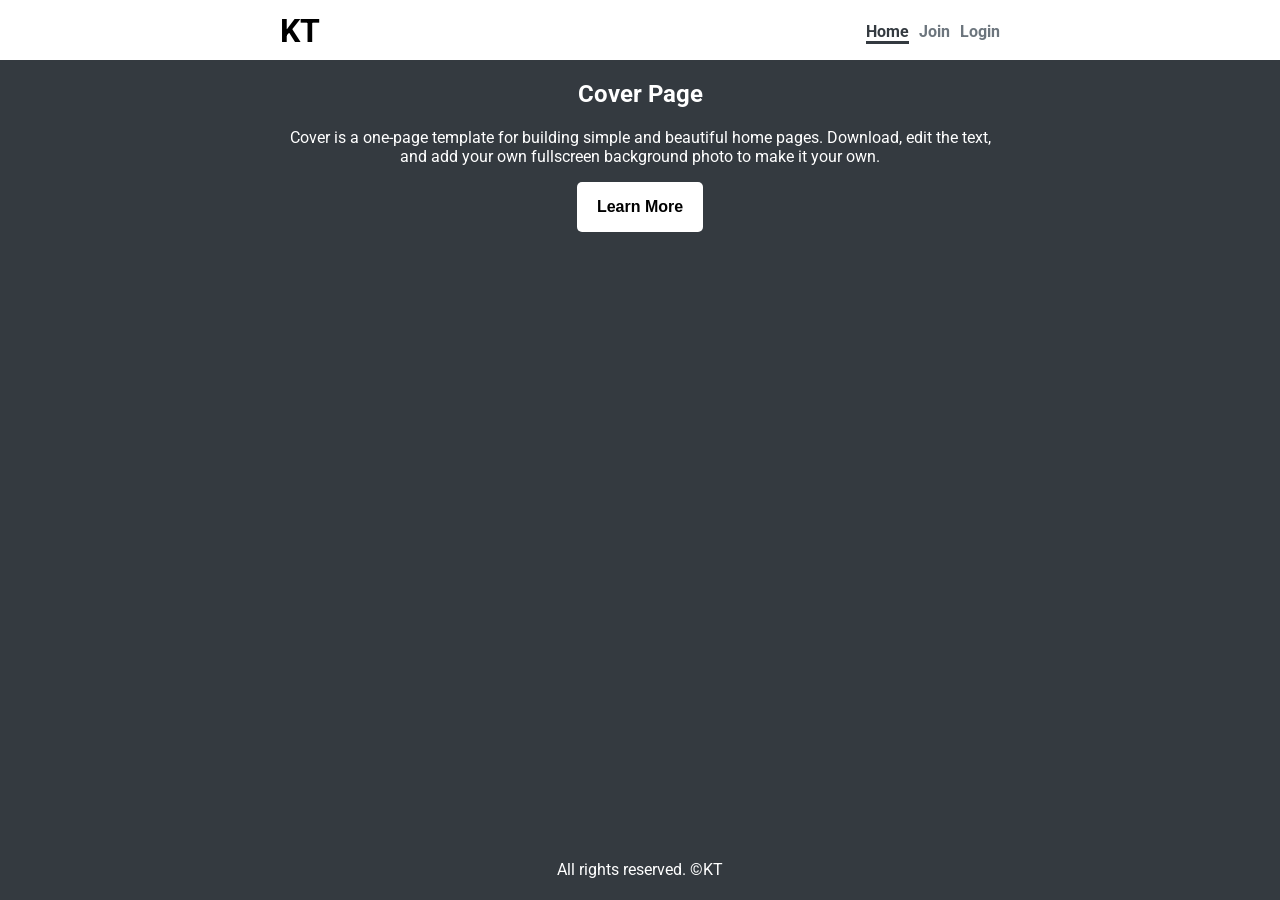
<file: 웹프로그래밍/web/index.html>
<!DOCTYPE html>
<html lang="en">
    <head>
        <meta charset="UTF-8"/>
        <meta name="viewport" content="width=device-width, initial-scale=1.0"/>
        <title>Cover</title>
        <link rel="icon" href="https://www.kt.com/favicon.ico">
        <link rel="stylesheet" href="css/main.css">
        <!-- web font-->
        <link rel="preconnect" href="https://fonts.googleapis.com">
        <link rel="preconnect" href="https://fonts.gstatic.com" crossorigin>
        <link href="https://fonts.googleapis.com/css2?family=Roboto:ital,wght@0,100;0,300;0,400;0,500;0,700;0,900;1,100;1,300;1,400;1,500;1,700;1,900&display=swap" rel="stylesheet">
    </head>
    <body>
        <header>
            <nav>
                <label><b>KT</b></label>
                <!-- ul>(li>a)*3 -->
                <ul>
                    <li><a href="index.html" class="active">Home</a></li>
                    <li><a href="join.html">Join</a></li>
                    <li><a href="login.html">Login</a></li>
                </ul>
            </nav>
        </header>
        <main class="contents">
            <section class="wrap">
                <h1>Cover Page</h1>
                <p>Cover is a one-page template for building simple and beautiful home pages. Download, edit the text, and add your own fullscreen background photo to make it your own.</p>
                <button type="button">Learn More</button>
            </section>
        </main>
        <footer>
            <p>All rights reserved. ©KT</p>
        </footer>
    </body>
</html>

<!-- 질문) 메인 페이지는 꼭 index.html 이던데 왜 그런건가요?? 규칙이 있나요? 
       답) 주소창에서 index.html은 생략이 가능. 따라서 홈페이지명은 index.html이 국룰-->
</file>
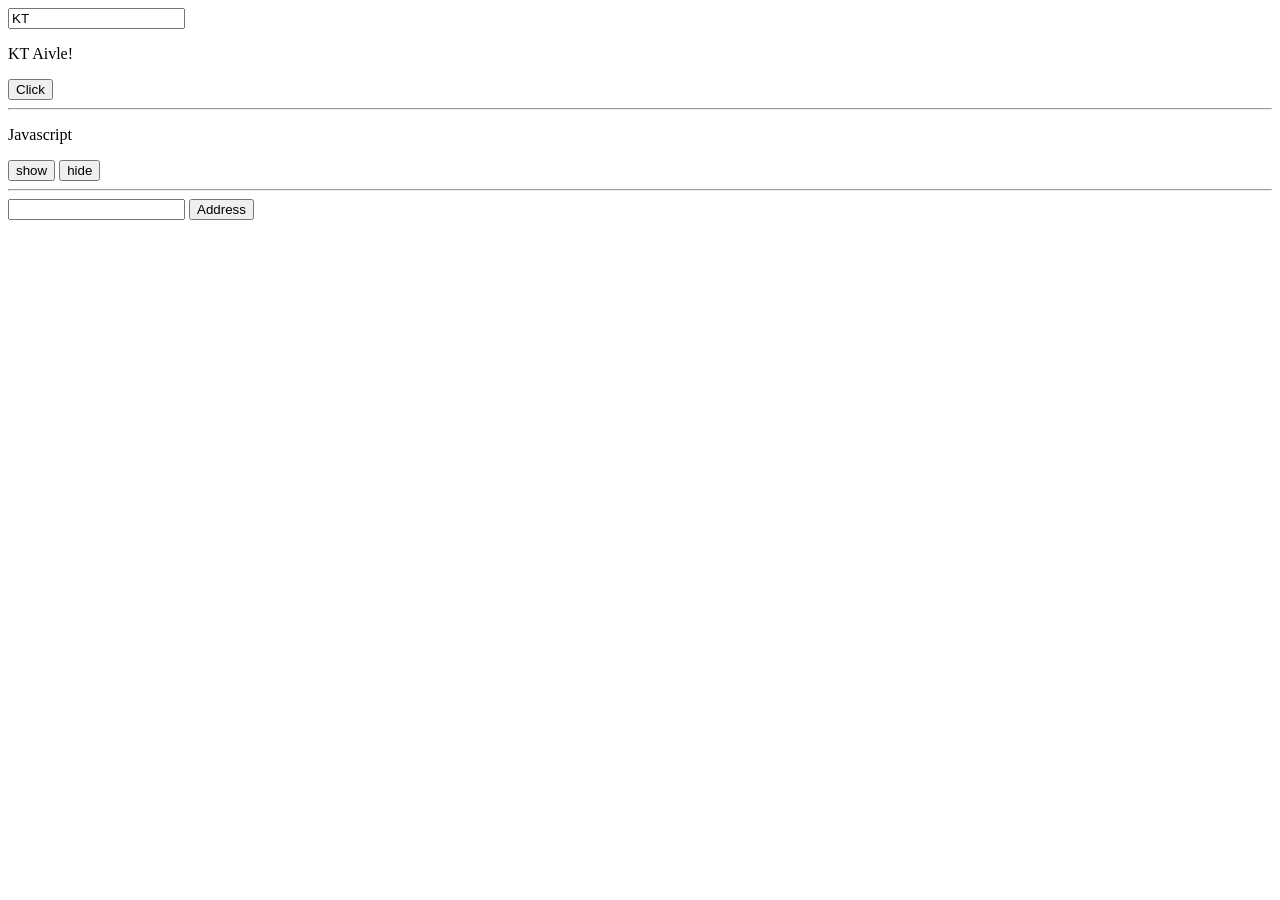
<file: 웹프로그래밍/js_syntax/02_event.html>
<!DOCTYPE html>
<html lang="en">
    <head>
        <meta charset="UTF-8">
        <meta name="viewport" content="width=device-width, initial-scale=1.0"/>
        <title>Document</title>
    </head>
    <body>
        <div>
            <input class="itxt" type="text" value="KT">
            <p class="ptxt">KT Aivle!</p>
            <button class="txt_btn">Click</button>
        </div><hr>
        <p class="ptxt">Javascript</p>
        <div>
            <button class="show">show</button>
            <button class="hide">hide</button>
        </div><hr>
        <div>
            <input class="addr_txt" type="text">
            <button class="addr_btn">Address</button>
        </div>
    </body>
    <script src="https://cdnjs.cloudflare.com/ajax/libs/jquery/3.7.1/jquery.min.js" integrity="sha512-v2CJ7UaYy4JwqLDIrZUI/4hqeoQieOmAZNXBeQyjo21dadnwR+8ZaIJVT8EE2iyI61OV8e6M8PP2/4hpQINQ/g==" crossorigin="anonymous" referrerpolicy="no-referrer"></script>
    <script>
        console.log('hello js!');
        var data1 = document.getElementsByClassName('itxt');
        console.log('data1', data1[0].value);

        var data2 = document.querySelector('.ptxt')
        console.log('data2', data2.textContent);

        /*
        var btn = document.querySelector('.txt_btn');
        btn.addEventListener('click', function(){
            var data3 = document.querySelector('.itxt');
            console.log(data3.value);
            alert(data3.value);
        });
        */

        // jQuery
        $(document).ready(function (){ // html이 모두 준비가 되었을 때 실행
            $('.txt_btn').on('click', function(){
                var data4 = $('.itxt').val();
                console.log(data4);
                $('.ptxt').text(data4);
            });
        });

        $('.show').on('click', function(){
            $('.shtxt').show();
        });

        
        $('.hide').on('click', function(){
            $('.shtxt').hide();
        });

        // Ajax :  비동기 통신
        // 동기: 1번 요청에 대한 응답이 온 다음 2번 요청 실행 가능
        // 비동기: 1번 요청에 대한 응답이 오기 전에 2번 요청 실행 가능
        // 즉, 비동기방식은 응답에 대한 결과의 보장이 없음

        $('.addr_btn').on('click', function() {
            var addr = $('.addr_txt').val();
            console.log(addr);

            var url = 'https://apis.zigbang.com/v2/search?leaseYn=N&q=' + addr + '&serviceType=원룸';
            $.getJSON(url, function(response){
                console.log(response.items);
            })
        })
    </script>
</html>
</file>
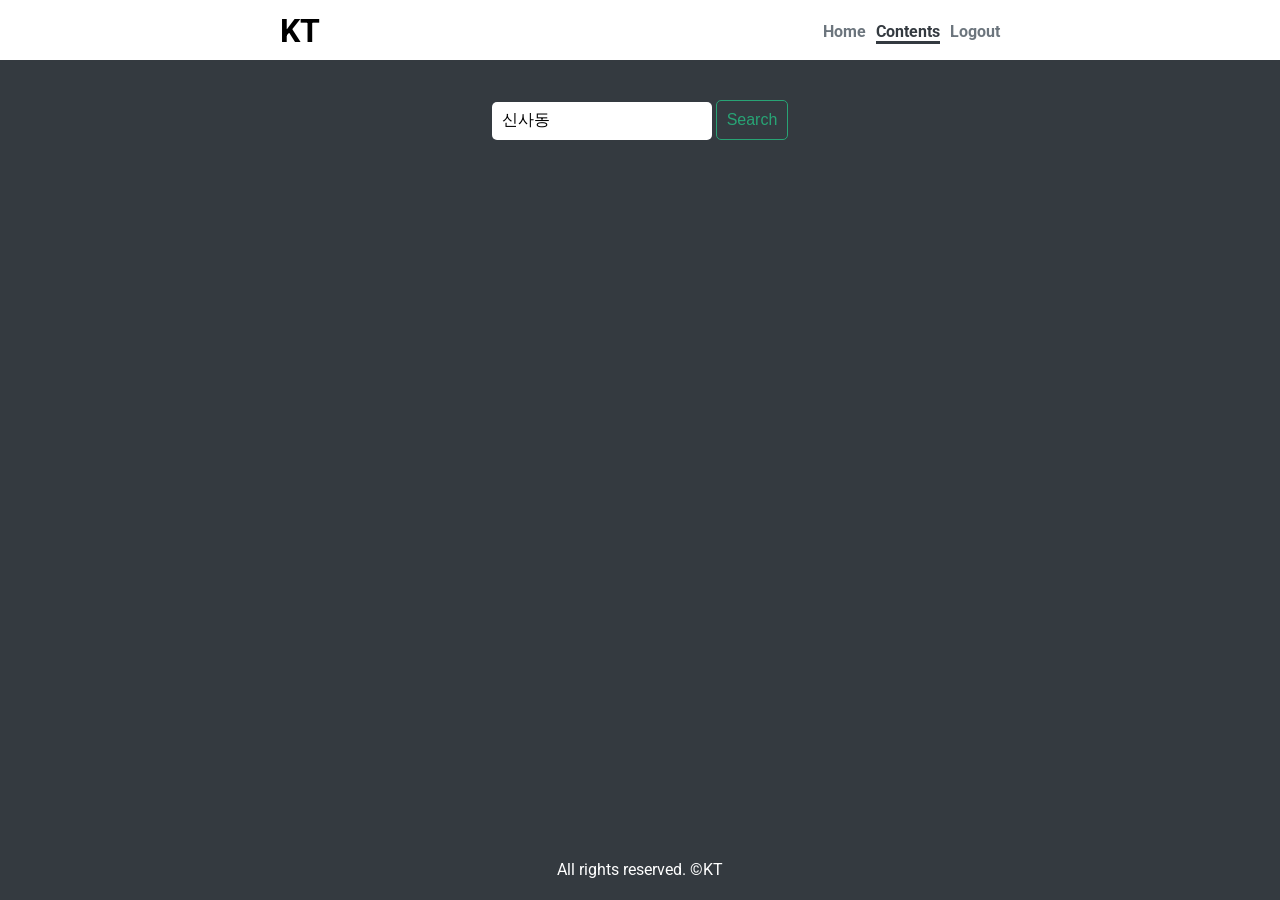
<file: 웹프로그래밍/web/contents.html>
<!DOCTYPE html>
<html lang="en">
    <head>
        <meta charset="UTF-8"/>
        <meta name="viewport" content="width=device-width, initial-scale=1.0"/>
        <title>login</title>
        <link rel="icon" href="https://www.kt.com/favicon.ico">
        <link rel="stylesheet" href="css/main.css">
        <link rel="stylesheet" href="css/contents.css">
        <!-- web font-->
        <link rel="preconnect" href="https://fonts.googleapis.com">
        <link rel="preconnect" href="https://fonts.gstatic.com" crossorigin>
        <link href="https://fonts.googleapis.com/css2?family=Roboto:ital,wght@0,100;0,300;0,400;0,500;0,700;0,900;1,100;1,300;1,400;1,500;1,700;1,900&display=swap" rel="stylesheet">
    </head>
    <body>
        <header>
            <nav>
                <label><b>KT</b></label>
                <ul>
                    <li><a href="contents.html">Home</a></li>
                    <li><a href="contents.html" class="active">Contents</a></li>
                    <li><a href="index.html">Logout</a></li>
                </ul>
            </nav>
        </header>
        <main>
            <section class="wrap">
                <div class="contents-wrap">
                    <input class="input-address" type="text" value="신사동">
                    <button class="search">Search</button>
                </div>
                <div class="contents-wrap table-wrap" style="display: none;">
                    <table>
                        <thead>
                            <tr>
                                <th>#</th>
                                <th>ID</th>
                                <th>Address</th>
                                <th>Latitude</th>
                                <th>Logitude</th>
                                <th>Description</th>
                            </tr>
                        </thead>
                        <tbody>
                            <tr>
                                <td>1</td>
                                <td>1234</td>
                                <td>합정동</td>
                                <td>12.34</td>
                                <td>56.78</td>
                                <td>마포구 합정동</td>
                            </tr>
                            <tr>
                                <td>1</td>
                                <td>1234</td>
                                <td>합정동</td>
                                <td>12.34</td>
                                <td>56.78</td>
                                <td>마포구 합정동</td>
                            </tr>
                        </tbody>
                    </table>
                </div>
            </section>
        </main>
        <footer>
            <p>All rights reserved. ©KT</p>
        </footer>
        <script src="https://cdnjs.cloudflare.com/ajax/libs/jquery/3.7.1/jquery.min.js" integrity="sha512-v2CJ7UaYy4JwqLDIrZUI/4hqeoQieOmAZNXBeQyjo21dadnwR+8ZaIJVT8EE2iyI61OV8e6M8PP2/4hpQINQ/g==" crossorigin="anonymous" referrerpolicy="no-referrer"></script>
        <script src="js/contents.js"></script>
    </body>
</html>
</file>
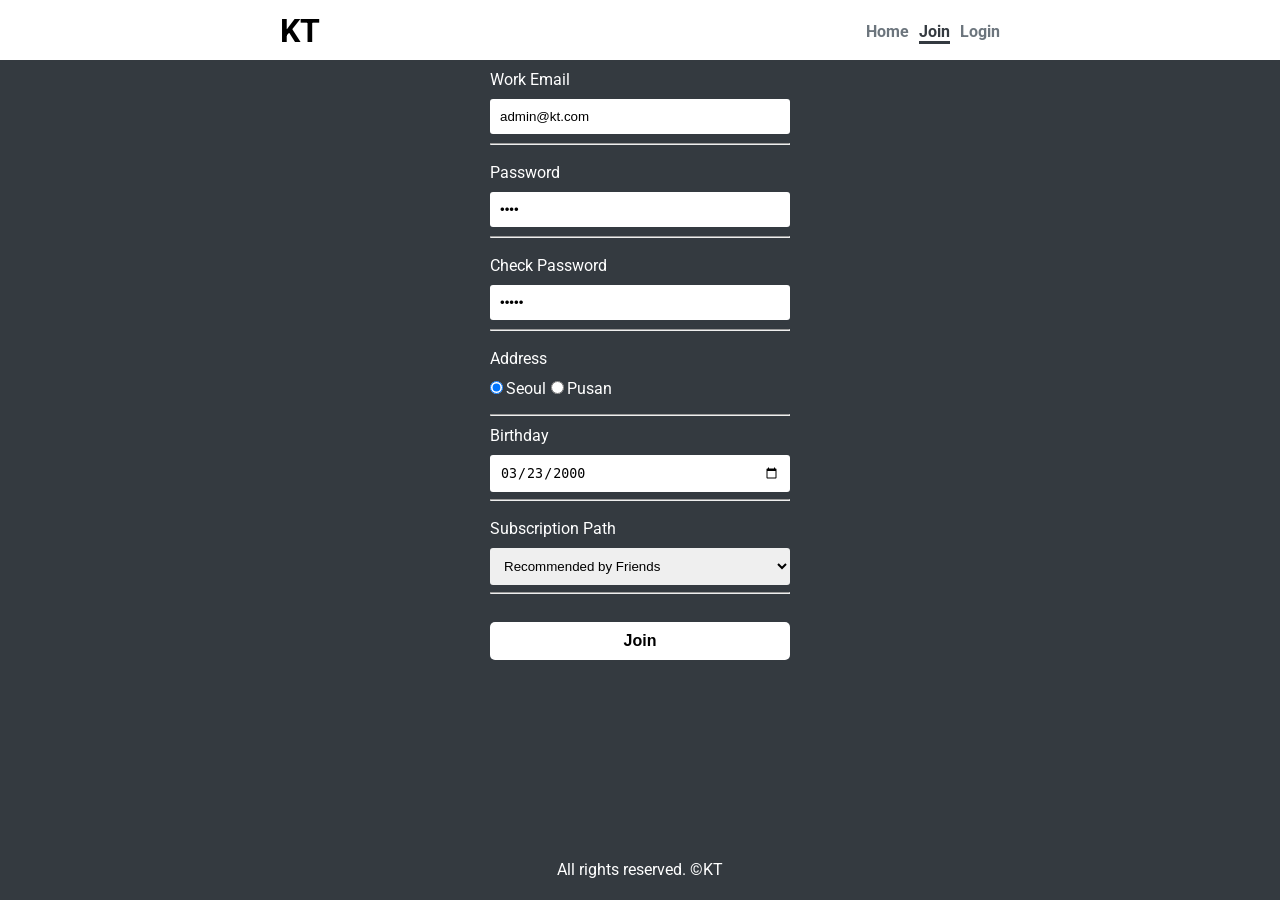
<file: 웹프로그래밍/web/join.html>
<!DOCTYPE html>
<html lang="en">
    <head>
        <meta charset="UTF-8"/>
        <meta name="viewport" content="width=device-width, initial-scale=1.0"/>
        <title>Join</title>
        <link rel="icon" href="https://www.kt.com/favicon.ico">
        <link rel="stylesheet" href="css/main.css">
        <link rel="stylesheet" href="css/join.css">
        <!-- web font-->
        <link rel="preconnect" href="https://fonts.googleapis.com">
        <link rel="preconnect" href="https://fonts.gstatic.com" crossorigin>
        <link href="https://fonts.googleapis.com/css2?family=Roboto:ital,wght@0,100;0,300;0,400;0,500;0,700;0,900;1,100;1,300;1,400;1,500;1,700;1,900&display=swap" rel="stylesheet">
    </head>
    <body>
        <header>
            <nav>
                <label><b>KT</b></label>
                <!-- ul>(li>a)*3 -->
                <ul>
                    <li><a href="index.html">Home</a></li>
                    <li><a href="join.html" class="active">Join</a></li>
                    <li><a href="login.html">Login</a></li>
                </ul>
            </nav>
        </header>
        <main class="contents">
            <section class="wrap">
                <div class="join-wrap">
                    <div class="attr-wrap">
                        <label>Work Email</label><br>
                        <input id="email" type="email" placeholder="input email address." value="admin@kt.com">
                    </div><hr>
                    <div class="attr-wrap">
                        <label>Password</label><br>
                        <input id="pw" type="password" placeholder="input password." value="1234">
                    </div><hr>
                    <div class="attr-wrap">
                        <label>Check Password</label><br>
                        <input id="ckpw" type="password" placeholder="input password." value="12345">
                    </div><hr>
                    <div class="attr-wrap">
                        <label>Address</label><br>
                        <div class="input-addr">
                            <label><input type="radio" name="addr" value='seoul' checked>Seoul</label>
                            <label><input type="radio" name="addr" value='pusan'>Pusan</label>
                        </div>
                    </div><hr class="m-0">
                    <div class="attr-wrap">
                        <label>Birthday</label><br>
                        <input id="birth" type="date" value="2000-03-23">
                    </div><hr>
                    <div class="attr-wrap">
                        <label>Subscription Path</label><br>
                        <select id="subscription">
                            <option value="opt0">Not Selected</option>
                            <option value="opt1" selected>Recommended by Friends</option>
                            <option value="opt2">Adcertisement</option>
                        </select>
                    </div><hr>
                    <small class="msg">Write msg.</small>
                </div>
                <button id="join-btn" type="button">Join</button>
            </section>
        </main>
        <footer>
            <p>All rights reserved. ©KT</p>
        </footer>
        <script src="https://cdnjs.cloudflare.com/ajax/libs/jquery/3.7.1/jquery.min.js" integrity="sha512-v2CJ7UaYy4JwqLDIrZUI/4hqeoQieOmAZNXBeQyjo21dadnwR+8ZaIJVT8EE2iyI61OV8e6M8PP2/4hpQINQ/g==" crossorigin="anonymous" referrerpolicy="no-referrer"></script>
        <script src="js/join.js"></script>
    </body>
</html>
</file>
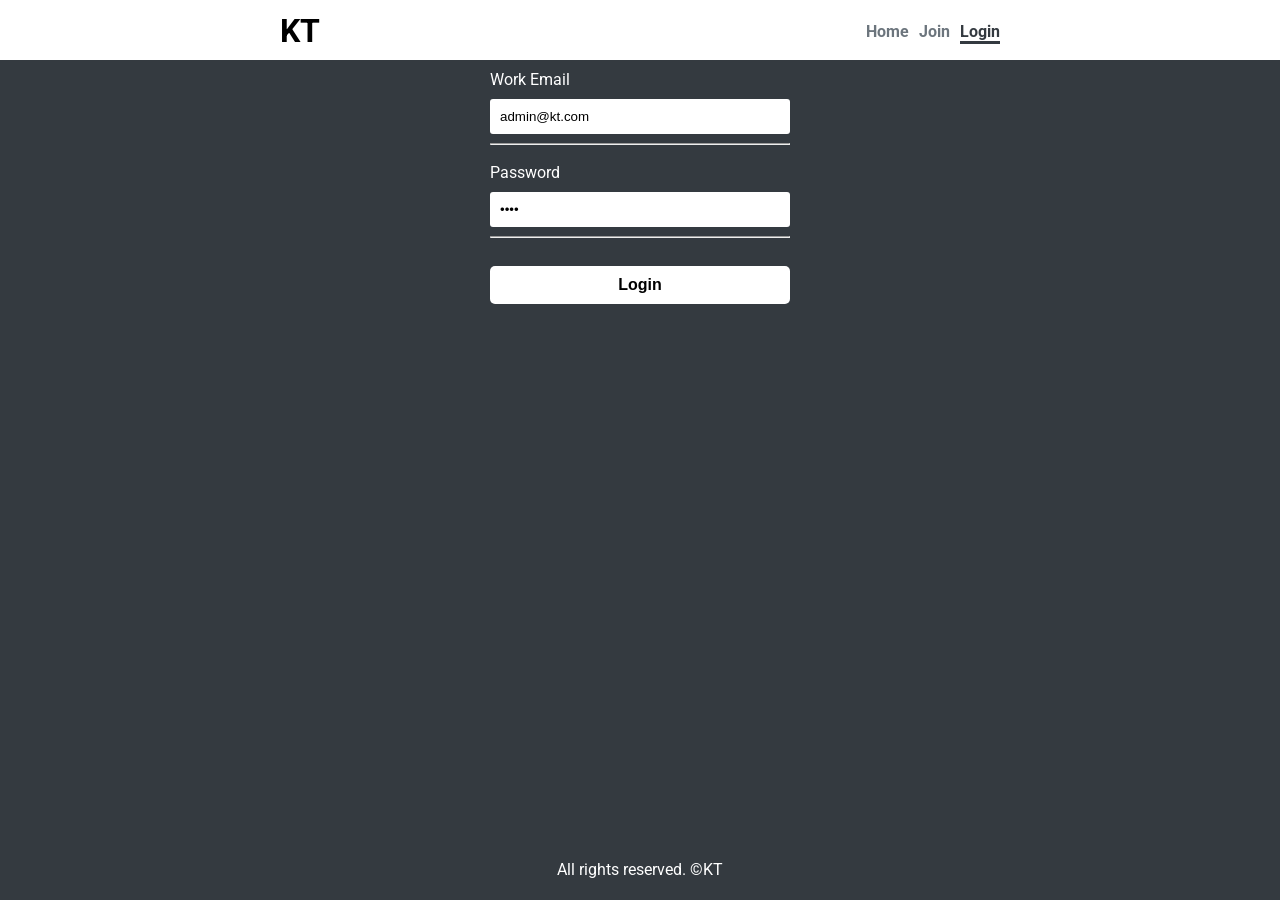
<file: 웹프로그래밍/web/login.html>
<!DOCTYPE html>
<html lang="en">
    <head>
        <meta charset="UTF-8"/>
        <meta name="viewport" content="width=device-width, initial-scale=1.0"/>
        <title>login</title>
        <link rel="icon" href="https://www.kt.com/favicon.ico">
        <link rel="stylesheet" href="css/main.css">
        <link rel="stylesheet" href="css/login.css">
        <!-- web font-->
        <link rel="preconnect" href="https://fonts.googleapis.com">
        <link rel="preconnect" href="https://fonts.gstatic.com" crossorigin>
        <link href="https://fonts.googleapis.com/css2?family=Roboto:ital,wght@0,100;0,300;0,400;0,500;0,700;0,900;1,100;1,300;1,400;1,500;1,700;1,900&display=swap" rel="stylesheet">
    </head>
    <body>
        <header>
            <nav>
                <label><b>KT</b></label>
                <!-- ul>(li>a)*3 -->
                <ul>
                    <li><a href="index.html">Home</a></li>
                    <li><a href="join.html">Join</a></li>
                    <li><a href="login.html" class="active">Login</a></li>
                </ul>
            </nav>
        </header>
        <main class="contents">
            <section class="wrap">
                <div class="login-wrap">
                    <div class="attr-wrap">
                        <label>Work Email</label><br>
                        <input id="email" type="email" placeholder="input email address." value="admin@kt.com">
                    </div><hr>
                    <div class="attr-wrap">
                        <label>Password</label><br>
                        <input id="pw" type="password" placeholder="input password." value="1234">
                    </div><hr>
                    <small class="msg">Write msg.</small>
                </div>
                <button id="login-btn" type="button">Login</button>
            </section>
        </main>
        <footer>
            <p>All rights reserved. ©KT</p>
        </footer>
        <script src="https://cdnjs.cloudflare.com/ajax/libs/jquery/3.7.1/jquery.min.js" integrity="sha512-v2CJ7UaYy4JwqLDIrZUI/4hqeoQieOmAZNXBeQyjo21dadnwR+8ZaIJVT8EE2iyI61OV8e6M8PP2/4hpQINQ/g==" crossorigin="anonymous" referrerpolicy="no-referrer"></script>
        <script src="js/login.js"></script>
    </body>
</html>
</file>
<file: 웹프로그래밍/web/css/main.css>
html, body {
    margin: 0;
    height: 100%;
    background-color: #343a40;
    color: white;
    font-family: "Roboto";
}

header {
    height: 60px;
    background-color: white;
    color: black;
}

header>nav {
    max-width: 720px;
    padding: 12px 20px;
    margin: 0 auto;
}

header>nav>label {
    font-size: 32px;
    margin-top: 10px;
}

header>nav>ul {
    float: right; /* 오른쪽으로 정렬 */
    margin-top: 10px;
}

header>nav>ul>li {
    float: left;
    list-style: none; /* list스타일 없애기 */
    margin-left: 10px;
}

header>nav>ul>li>a {
    color: #6c757d;
    text-decoration: none;
    font-weight: bold;
}

header>nav>ul>li>a.active {
    color: #343a40;
    border-bottom: 3px solid #343a40;
}

footer {
    max-width: 720px;
    margin: 0 auto;
    height: 20px;
    padding: 20px;
    text-align: center;
}

footer>p {
    margin: 0;
}

main {
    height: calc(100% - 120px); /* 계산할 때 calc함수 필요 */
    padding: 0 20px;
    max-width: 720px;
    margin: 0 auto;
    text-align: center;

    /* 수직 가운데 정렬하기 위해 display를 table로 설정 */
    display: table;
}

/* 수직 가운데 정렬 */
main.conents>section {/*contents가 있는 메인만 적용*/
    display: table-cell;
    vertical-align: middle;
}

main>section>button {
    padding: 16px 20px;
    background-color: white;
    border: none;
    border-radius: 5px;
    font-size: 16px;
    font-weight: bold;
    cursor: pointer;
}

main>section>button:hover {
    background-color: #F33;
    color: white;
}
</file>
<file: 웹프로그래밍/web/css/contents.css>
main>section>.contents-wrap {
    padding: 40px 0;
}

main>section>.contents-wrap>.input-address,
main>section>.contents-wrap>.search {
    border: none;
    border-radius: 5px;
    font-size: 16px;
    padding: 10px;
}

main>section>.contents-wrap>.search {
    border: 1px solid #28a475;
    background: none;
    color: #28a475;
    cursor: pointer;
}

main>section>.contents-wrap>.search:hover{
    color: white;
    background-color: #28a475;
}

main>section>.table-wrap{
    padding-top: 0px;
}

main>section>.table-wrap>table{
    margin: 0 auto;
    border-collapse: collapse;
}

table tr {
    border-bottom: 1px solid gray;
}

table th, table td {
    padding: 10px;
}
</file>
<file: 웹프로그래밍/web/css/join.css>
/* 리팩토링이란? 코드를 최적화하는 것으로 중복되는 코드를 최소화하는 과정 포함*/

.join-wrap {
    width: 300px;
}

#email, #pw, #ckpw, #birth, #subscription {
    border: none;
    border-radius: 3px;
    padding: 10px;
    margin-top: 10px;
    width: calc(100% - 20px);
}

#subscription {
    width: 100%;
}

.attr-wrap {
    height: 75px;
}

.join-wrap>.attr-wrap>label {
    float: left;
    margin-top: 10px;
}

.m-0 {
    margin: 0;
}

.input-addr {
    margin: 10px 0px 0px -5px;
}

.input-addr > label{
    float: left;
    margin-top: 10px;
}

.msg {
    display: none;
    float: left; /* left를 적용할 경우 height가 없어짐 */
    height: 0;
    font-size: 10px;
    color: yellow;
}

#join-btn {
    margin-top: 20px;
    width: 100%;
    padding: 10px;
}
</file>
<file: 웹프로그래밍/web/css/login.css>
.login-wrap {
    width: 300px;
}

#email, #pw {
    border: none;
    border-radius: 3px;
    padding: 10px;
    margin-top: 10px;
    width: calc(100% - 20px);
}

.attr-wrap {
    height: 75px;
}

.login-wrap>.attr-wrap>label {
    float: left;
    margin-top: 10px;
}

.msg {
    display: none;
    float: left; /* left를 적용할 경우 height가 없어짐 */
    height: 0;
    font-size: 10px;
    color: yellow;
}

#login-btn {
    margin-top: 20px;
    width: 100%;
    padding: 10px;
}
</file>
